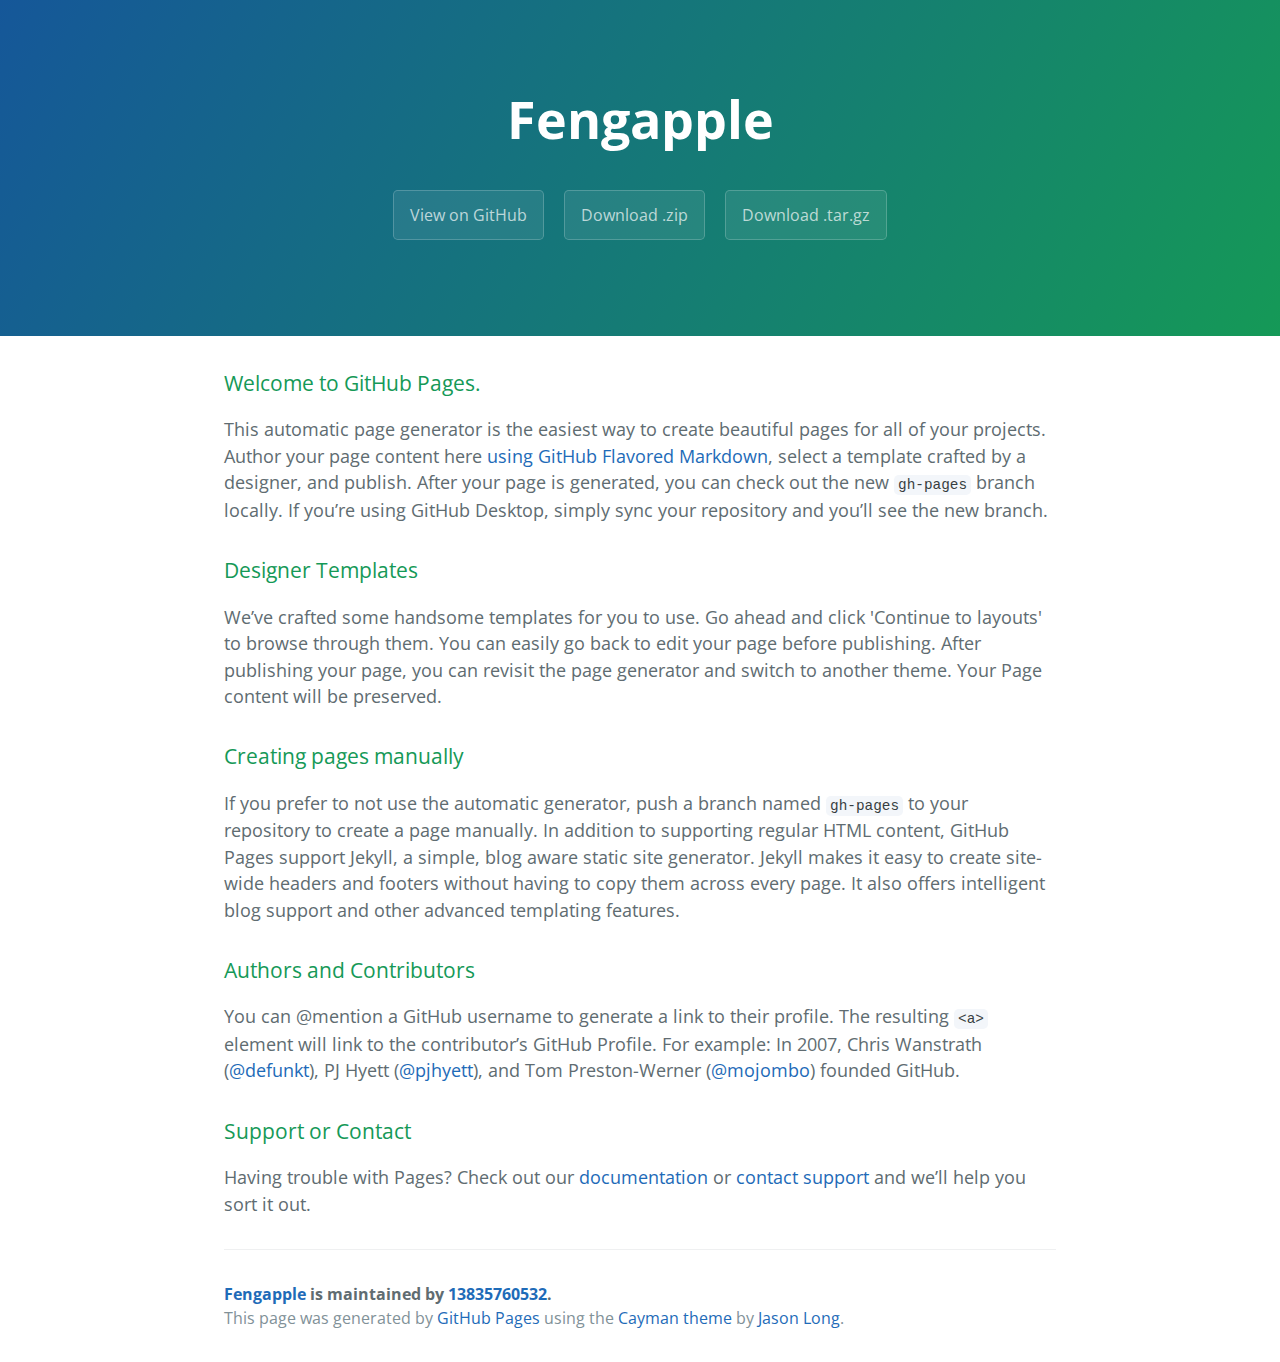
<file: index.html>
<!DOCTYPE html>
<html lang="en-us">
  <head>
    <meta charset="UTF-8">
    <title>Fengapple by 13835760532</title>
    <meta name="viewport" content="width=device-width, initial-scale=1">
    <link rel="stylesheet" type="text/css" href="stylesheets/normalize.css" media="screen">
    <link href='https://fonts.googleapis.com/css?family=Open+Sans:400,700' rel='stylesheet' type='text/css'>
    <link rel="stylesheet" type="text/css" href="stylesheets/stylesheet.css" media="screen">
    <link rel="stylesheet" type="text/css" href="stylesheets/github-light.css" media="screen">
  </head>
  <body>
    <section class="page-header">
      <h1 class="project-name">Fengapple</h1>
      <h2 class="project-tagline"></h2>
      <a href="https://github.com/13835760532/fengapple" class="btn">View on GitHub</a>
      <a href="https://github.com/13835760532/fengapple/zipball/master" class="btn">Download .zip</a>
      <a href="https://github.com/13835760532/fengapple/tarball/master" class="btn">Download .tar.gz</a>
    </section>

    <section class="main-content">
      <h3>
<a id="welcome-to-github-pages" class="anchor" href="#welcome-to-github-pages" aria-hidden="true"><span aria-hidden="true" class="octicon octicon-link"></span></a>Welcome to GitHub Pages.</h3>

<p>This automatic page generator is the easiest way to create beautiful pages for all of your projects. Author your page content here <a href="https://guides.github.com/features/mastering-markdown/">using GitHub Flavored Markdown</a>, select a template crafted by a designer, and publish. After your page is generated, you can check out the new <code>gh-pages</code> branch locally. If you’re using GitHub Desktop, simply sync your repository and you’ll see the new branch.</p>

<h3>
<a id="designer-templates" class="anchor" href="#designer-templates" aria-hidden="true"><span aria-hidden="true" class="octicon octicon-link"></span></a>Designer Templates</h3>

<p>We’ve crafted some handsome templates for you to use. Go ahead and click 'Continue to layouts' to browse through them. You can easily go back to edit your page before publishing. After publishing your page, you can revisit the page generator and switch to another theme. Your Page content will be preserved.</p>

<h3>
<a id="creating-pages-manually" class="anchor" href="#creating-pages-manually" aria-hidden="true"><span aria-hidden="true" class="octicon octicon-link"></span></a>Creating pages manually</h3>

<p>If you prefer to not use the automatic generator, push a branch named <code>gh-pages</code> to your repository to create a page manually. In addition to supporting regular HTML content, GitHub Pages support Jekyll, a simple, blog aware static site generator. Jekyll makes it easy to create site-wide headers and footers without having to copy them across every page. It also offers intelligent blog support and other advanced templating features.</p>

<h3>
<a id="authors-and-contributors" class="anchor" href="#authors-and-contributors" aria-hidden="true"><span aria-hidden="true" class="octicon octicon-link"></span></a>Authors and Contributors</h3>

<p>You can @mention a GitHub username to generate a link to their profile. The resulting <code>&lt;a&gt;</code> element will link to the contributor’s GitHub Profile. For example: In 2007, Chris Wanstrath (<a href="https://github.com/defunkt" class="user-mention">@defunkt</a>), PJ Hyett (<a href="https://github.com/pjhyett" class="user-mention">@pjhyett</a>), and Tom Preston-Werner (<a href="https://github.com/mojombo" class="user-mention">@mojombo</a>) founded GitHub.</p>

<h3>
<a id="support-or-contact" class="anchor" href="#support-or-contact" aria-hidden="true"><span aria-hidden="true" class="octicon octicon-link"></span></a>Support or Contact</h3>

<p>Having trouble with Pages? Check out our <a href="https://help.github.com/pages">documentation</a> or <a href="https://github.com/contact">contact support</a> and we’ll help you sort it out.</p>

      <footer class="site-footer">
        <span class="site-footer-owner"><a href="https://github.com/13835760532/fengapple">Fengapple</a> is maintained by <a href="https://github.com/13835760532">13835760532</a>.</span>

        <span class="site-footer-credits">This page was generated by <a href="https://pages.github.com">GitHub Pages</a> using the <a href="https://github.com/jasonlong/cayman-theme">Cayman theme</a> by <a href="https://twitter.com/jasonlong">Jason Long</a>.</span>
      </footer>

    </section>

  
  </body>
</html>
</file>
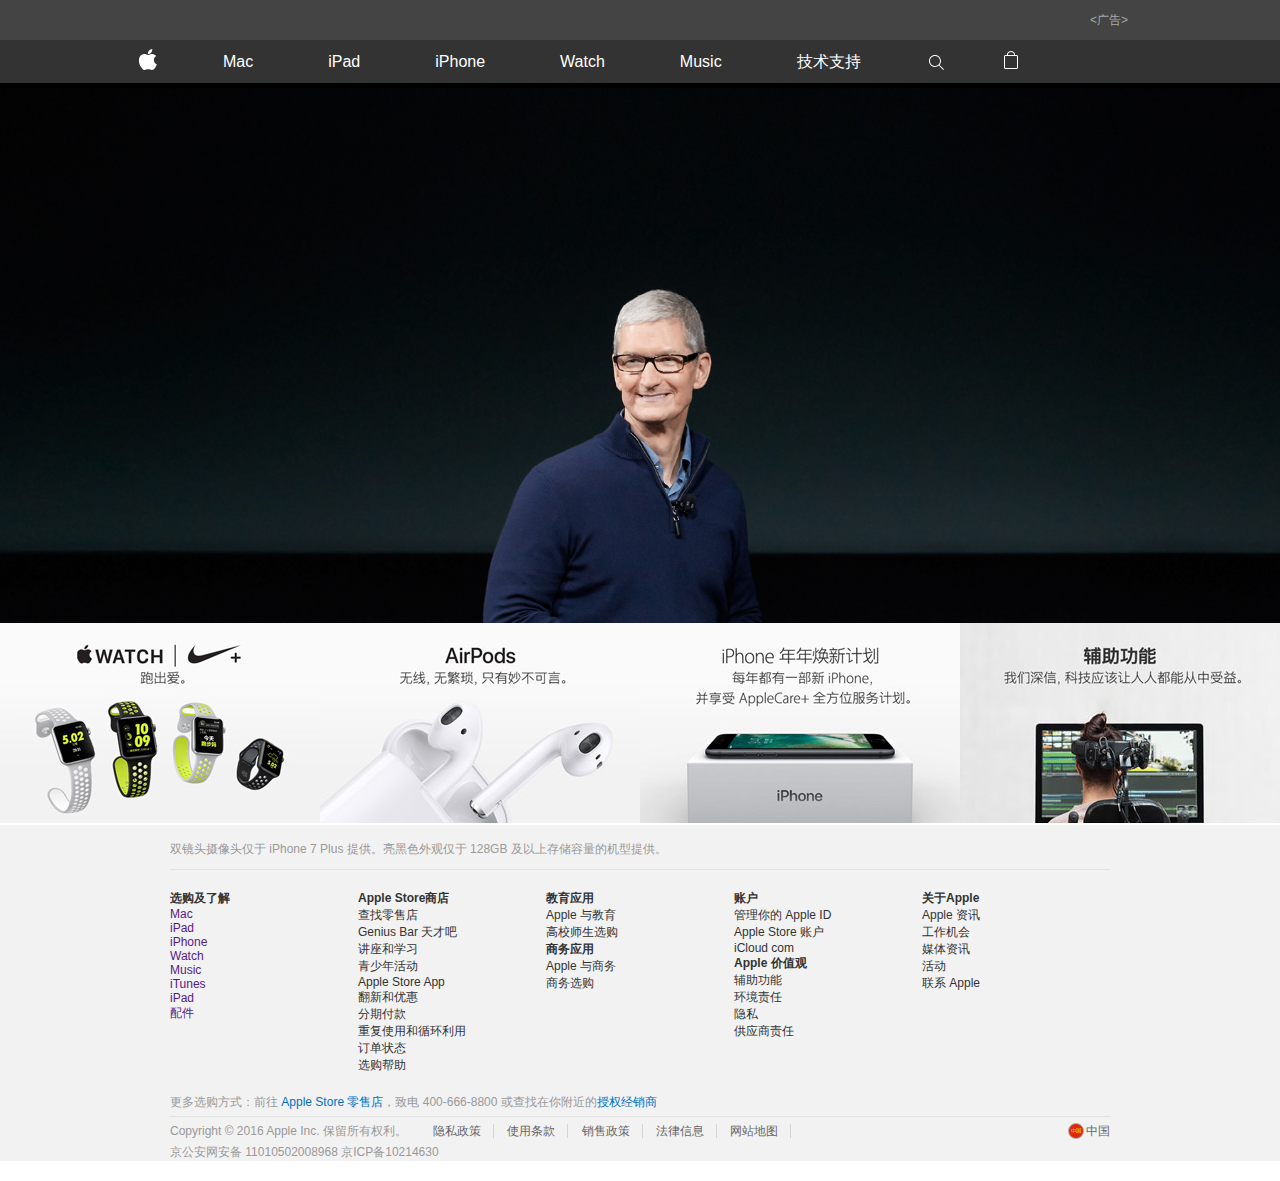
<file: apple/apple.html>
<!doctype html>
<html lang="en">
<head>
    <meta charset="UTF-8">
    <meta name="viewport"
          content="width=device-width, user-scalable=no, initial-scale=1.0, maximum-scale=1.0, minimum-scale=1.0">
    <meta http-equiv="X-UA-Compatible" content="ie=edge">
    <title>Document</title>
    <link rel="stylesheet" href="apple.css">
    <script src="js/jquery.js"></script>
    <script src="js/index.js"></script>
</head>
<style>
    body{
        height: 100%;
    }
    body,ul,li,p,h3{
       padding: 0;
        margin: 0;
        list-style: none;
        font-family: "HanHei SC", PingHei, "PingFang SC", "Helvetica Neue", Helvetica, Arial, sans-serif;
    }
    a{
        margin: 0;
        text-decoration: none;
    }
    .headban{
        width: 100%;
        height: 40px;
        background: #444;
    }
    .headtext{
        max-width: 976px;
        text-align: right;
        line-height: 40px;
        font-size: 12px;
        color:#a8a8aa;
        margin: 0 auto;
    }
    .nav{
        width: 100%;
        background: rgba(0,0,0,0.8);
        display: inline-block;
    }
    .main{
        width: 100%;
    }
    .navdh{
        max-width: 1024px;
        padding: 0 10px;
        box-sizing: border-box;
        text-align: center;
        margin: 0 auto;
        overflow: hidden;
        position: relative;
    }
    .navlist{
        height: 44px;
        float: left;
    }
    .small{
        float: left;
        height: 48px;
        text-align: center;
    }
    .navlist li{
        display: inline-block;
        float: left;
        margin-right: 55px;
    }
    .navlist li:nth-child(9){
        float: right;
        margin-right: 0;
    }
    .navcon{
        display: inline-block;
        height: 44px;
        padding: 0 10px;
        box-sizing: border-box;
        line-height: 44px;
        color: #FFFFFF;
    }
    .banner{
        width: 100%;
        min-height:540px;
        margin-top: -5px;
    }
    .imgbox{
        width:100%;
        height: 540px;
    }
    .img{
        display: block;
        width: 100%;
        height: 540px;
        background: url("img/event_large.jpg");
        background-repeat: no-repeat;
        background-size:cover;
        background-position: 50% 28%;
    }
    .list{
        width: 25%;
        box-sizing: border-box;
        border-top: 2px solid #fff;
        border-right: 2px solid #fff;
        float: left;
    }
    .k{
        border-bottom: 2px solid #FFFFFF;
    }
    footer{
        width: 100%;
        height: 100%;
        background:#f2f2f2;
    }
    .foot{
        max-width:980px;
        padding: 0 20px;
        margin: 0 auto;
    }
    .foot1{
        border-bottom: 1px solid #e3e3e3;
        color: #999;
        padding: 16px 0 11px;
        font-size: 12px;
    }
    .foot2{
        width: 100%;
        padding-top: 20px;
        box-sizing: border-box;
        overflow: hidden;
    }
    .foot2-1{
        width:20%;
        float: left;
        color: #333333;
        font-size: 12px;
    }
    .foot2-1 h3{
        font-size: 12px;
    }
    .renzheng{
        color: #999;
        padding: 20px 0 24px;
        font-size: 12px;
    }
    .r1{
        margin-bottom: 6px;
        padding-bottom: 5px;
        border-bottom: 1px solid #e3e3e3;
    }
    .r2{
        overflow: hidden;
    }
    .r2-1{
        float: left;
        margin-right: 26px;
    }
    .r2-2{
        float: left;
        margin-right: 26px;
    }
    .r2-2 a{
        border-right: 1px solid #d6d6d6;
        margin-right: 10px;
        padding-right: 12px;
        font-size: 12px;
        color:  #666;
    }
    .r2-icon{
        float: right;
        overflow: hidden;
    }
    .r2-icon a{
        display: block;
        width: 16px;
        height: 16px;
        float: left;
        margin-right: 2px;
        background: url("img/16.png") no-repeat;
    }
    .r2-icon span{
        float: left;
        font-size: 12px;
        color: #666;
    }
    .copy{
        margin-top:-20px;
        margin-bottom:20px;
        color:#999;
        font-size: 12px;
    }
    .copy a{
        color: #999;
    }
    .small2{
        display:inline-block;
        height: 48px;
        width: 20px;
        background: url("img/image_small.svg") no-repeat;
    }
    .small1{
        width:48px;
        height:48px;
        position: absolute;
        left: 0;
        top: 0px;
    }
    .small1 span{
        width: 17px;
        height: 1px;
        background: #fff;
        position: absolute;
        left: 16px;
        top:20px;
        z-index: 1;
    }
    .small1 #line{
        width: 17px;
        height: 1px;
        background: #fff;
        position: absolute;
        left: 16px;
        top:25px;
        z-index: 1;
    }
    .small3{
        width:48px;
        height:48px;
        position: absolute;
        right: 0;
        top: 0; 
        background: url("img/image_small (1).svg") no-repeat center;
    }
    .con{
        background: url("img/image_small.svg") no-repeat center;
    }
    .con4{
        background: url("img/image_large (2).svg") no-repeat center;
    }
    .con3{
       background: url("img/image_large (1).svg") no-repeat center;
    }
    .lis-con{
        width: 100%;
        display: block;
        height: 38px;
        line-height: 38px;
        font-weight: none;
        font-size: 12px;
        color: #333;
    }
    .lis-k{
        border-bottom: 1px solid #e3e3e3;
    }
    .lis-s{
        width: 100%;
        line-height: 38px;
        padding-bottom: 16px;
        display: none;
    }
    .lis-scs{
        padding: 0 14px;
        display: block;
        height: 38px;
        width: 100%;
        color: #333;
        font-size: 12px;
    }
</style>
<body>
<div class="headban">
    <div class="headtext"><广告></div>
</div>
<div class="main">
    <div class="nav">
        <div class="navdh">
            <ul class="small">
                <li><a href="" class="small1">
                    <span></span>
                    <span id="line"></span>
                </a></li>
                <li><span href="" class="small2"></span></li>
                <li><a href="" class="small3"></a></li>
                <ul class="hidden">

                </ul>
            </ul>
            <ul class="navlist">
                <li><a href="" class="navcon con"></a></li>
                <li><a href="" class="navcon">Mac</a></li>
                <li><a href="" class="navcon">iPad</a></li>
                <li><a href="" class="navcon">iPhone</a></li>
                <li><a href="" class="navcon">Watch</a></li>
                <li><a href="" class="navcon">Music</a></li>
                <li><a href="" class="navcon">技术支持</a></li>
                <li><a href="" class="navcon con3"></a></li>
                <li><a href="" class="navcon con4"></a></li>
            </ul>
        </div>
    </div>
    <div class="banner">
        <div class="imgbox">
            <a href="" class="img"></a>
        </div>
    </div>
    <div class="container k">
    <ul class="row">
        <li class=" col-l-3 col-m-6 col-s-12">
            <a href="" class="list1"></a>
        </li>
        <li class=" col-l-3 col-m-6 col-s-12">
            <a href="" class="list2"></a>
        </li>
        <li class=" col-l-3 col-m-6 col-s-12">
            <a href="" class="list3"></a>
        </li>
        <li class=" col-l-3 col-m-6 col-s-12">
            <a href="" class="list4"></a>
        </li>
    </ul>
    </div>
</div>
<footer>
<div class="foot">
    <div class="foot1">双镜头摄像头仅于 iPhone 7 Plus 提供。亮黑色外观仅于 128GB 及以上存储容量的机型提供。</div>
    <div class="foot2">
        <div class="foot2-1">
            <h3>选购及了解</h3>
            <ul>
                <li><a href="">Mac</a></li>
                <li><a href="">iPad</a></li>
                <li><a href="">iPhone</a></li>
                <li><a href="">Watch</a></li>
                <li><a href="">Music</a></li>
                <li><a href="">iTunes</a></li>
                <li><a href="">iPad</a></li>
                <li><a href="">配件</a></li>
            </ul>
        </div>
        <div class="foot2-1">
            <h3>Apple Store商店</h3>
            <ul>
                <li>查找零售店</li>
                <li>Genius Bar 天才吧</li>
                <li>讲座和学习</li>
                <li>青少年活动</li>
                <li>Apple Store App</li>
                <li>翻新和优惠</li>
                <li>分期付款</li>
                <li>重复使用和循环利用</li>
                <li>订单状态</li>
                <li>选购帮助</li>
            </ul>
        </div>
        <div class="foot2-1">
            <h3>教育应用</h3>
            <ul>
                <li>Apple 与教育</li>
                <li>高校师生选购</li>
            </ul>
            <h3>商务应用</h3>
            <ul>
                <li>Apple 与商务</li>
                <li>商务选购</li>
            </ul>
        </div>
        <div class="foot2-1">
            <h3>账户</h3>
            <ul>
                <li>管理你的 Apple ID</li>
                <li>Apple Store 账户</li>
                <li>iCloud com</li>
            </ul>
            <h3>Apple 价值观</h3>
            <ul>
                <li>辅助功能</li>
                <li>环境责任</li>
                <li>隐私</li>
                <li>供应商责任</li>
            </ul>
        </div>
        <div class="foot2-1">
            <h3>关于Apple</h3>
            <ul>
                <li>Apple 资讯</li>
                <li>工作机会</li>
                <li>媒体资讯</li>
                <li>活动</li>
                <li>联系 Apple</li>
            </ul>
        </div>
    </div>
    <div class="renzheng">
        <div class="r1">
            更多选购方式：前往 <span style="color:#0070c9">Apple Store 零售店</span>，致电 400-666-8800 或查找在你附近的<span><a href="" style="color:#0070c9">授权经销商</a></span>
        </div>
        <div class="r2">
            <div class="r2-1">Copyright © 2016 Apple Inc. 保留所有权利。</div>
            <div class="r2-2">
                <a>隐私政策</a>
                <a>使用条款</a>
                <a>销售政策</a>
                <a href="">法律信息</a>
                <a href="">网站地图</a>
            </div>
            <div class="r2-icon">
                <a href=""></a>
                <span>中国</span>
            </div>
        </div>
    </div>
    <p class="copy">
        京公安网安备 11010502008968
        <a href="">京ICP备10214630</a>
    </p>
</div>
    <div class="footsmall">
        <div class="foot1">双镜头摄像头仅于 iPhone 7 Plus 提供。亮黑色外观仅于 128GB 及以上存储容量的机型提供。</div>
        <div class="foot2">
             <div class="lis">
                 <div class="lis-k">
                     <h3 class="lis-con">选购及了解</h3>
                 </div>
                 <ul class="lis-s">
                     <li class="lis-sc"><a href="" class="lis-scs">Mac</a></li>
                     <li class="lis-sc"><a href="" class="lis-scs">iPod</a></li>
                     <li class="lis-sc"><a href="" class="lis-scs">iPhone</a></li>
                     <li class="lis-sc"><a href="" class="lis-scs">Watch</a></li>
                     <li class="lis-sc"><a href="" class="lis-scs">Music</a></li>
                     <li class="lis-sc"><a href="" class="lis-scs">iTunes</a></li>
                     <li class="lis-sc"><a href="" class="lis-scs">iPod</a></li>
                     <li class="lis-sc"><a href="" class="lis-scs">配件</a></li>
                 </ul>
             </div>
             <div class="lis">
                <div class="lis-k">
                    <h3 class="lis-con">Apple Store商店</h3>
                </div>
                 <ul class="lis-s">
                     <li class="lis-sc"><a href="" class="lis-scs">查找零售店</a></li>
                     <li class="lis-sc"><a href="" class="lis-scs">Genius Bar 天才吧</a></li>
                     <li class="lis-sc"><a href="" class="lis-scs">讲座和学习</a></li>
                     <li class="lis-sc"><a href="" class="lis-scs">青少年活动</a></li>
                     <li class="lis-sc"><a href="" class="lis-scs">Apple Store App</a></li>
                     <li class="lis-sc"><a href="" class="lis-scs">翻新和优惠</a></li>
                     <li class="lis-sc"><a href="" class="lis-scs">分期付款</a></li>
                     <li class="lis-sc"><a href="" class="lis-scs">重复使用和循环利用</a></li>
                     <li class="lis-sc"><a href="" class="lis-scs">订单状态</a></li>
                     <li class="lis-sc"><a href="" class="lis-scs">选购帮助</a></li>
                 </ul>
            </div>
             <div class="lis">
                <div class="lis-k">
                    <h3 class="lis-con">教育应用</h3>
                </div>
                 <ul class="lis-s">
                     <li class="lis-sc"><a href="" class="lis-scs">Apple 与教育</a></li>
                     <li class="lis-sc"><a href="" class="lis-scs">高校生选购</a></li>
                 </ul>
            </div>
            <div class="lis">
                <div class="lis-k">
                    <h3 class="lis-con">商务应用</h3>
                </div>
                <ul class="lis-s">
                    <li class="lis-sc"><a href="" class="lis-scs">Apple 与商务</a></li>
                    <li class="lis-sc"><a href="" class="lis-scs">商务选购</a></li>
                </ul>
            </div>
             <div class="lis">
                <div class="lis-k">
                    <h3 class="lis-con">账户</h3>
                </div>
                 <ul class="lis-s">
                     <li class="lis-sc"><a href="" class="lis-scs">管理你的 Apple ID</a></li>
                     <li class="lis-sc"><a href="" class="lis-scs">Apple Store 帐户</a></li>
                     <li class="lis-sc"><a href="" class="lis-scs">iCloud.com</a></li>
                 </ul>
            </div>
            <div class="lis">
                <div class="lis-k">
                    <h3 class="lis-con">APP 价值观</h3>
                </div>
                <ul class="lis-s">
                    <li class="lis-sc"><a href="" class="lis-scs">辅助功能</a></li>
                    <li class="lis-sc"><a href="" class="lis-scs">环境责任</a></li>
                    <li class="lis-sc"><a href="" class="lis-scs">隐私</a></li>
                    <li class="lis-sc"><a href="" class="lis-scs">供应商责任</a></li>
                </ul>
            </div>
             <div class="lis">
                <div class="lis-k">
                    <h3 class="lis-con">关于Apple</h3>
                </div>
                 <ul class="lis-s">
                     <li class="lis-sc"><a href="" class="lis-scs">Apple 资讯</a></li>
                     <li class="lis-sc"><a href="" class="lis-scs">工作机会</a></li>
                     <li class="lis-sc"><a href="" class="lis-scs">媒体资讯</a></li>
                     <li class="lis-sc"><a href="" class="lis-scs">活动</a></li>
                     <li class="lis-sc"><a href="" class="lis-scs">联系Apple</a></li>
                 </ul>
            </div>
        </div>
        <div class="renzheng">
            <div class="r1">
                更多选购方式：前往 <span style="color:#0070c9">Apple Store 零售店</span>，致电 400-666-8800 或查找在你附近的<span><a href="" style="color:#0070c9">授权经销商</a></span>
            </div>
            <div class="r2">
                <div class="r2-1">Copyright © 2016 Apple Inc. 保留所有权利。</div>
                <div class="r2-2">
                    <a>隐私政策</a>
                    <a>使用条款</a>
                    <a>销售政策</a>
                    <a href="">法律信息</a>
                    <a href="">网站地图</a>
                </div>
                <div class="r2-icon">
                    <a href=""></a>
                    <span>中国</span>
                </div>
            </div>
        </div>
        <p class="copy">
            京公安网安备 11010502008968
            <a href="">京ICP备10214630</a>
        </p>
    </div>
</footer>
</body>
</html>
</file>
<file: stylesheets/stylesheet.css>
* {
  box-sizing: border-box; }

body {
  padding: 0;
  margin: 0;
  font-family: "Open Sans", "Helvetica Neue", Helvetica, Arial, sans-serif;
  font-size: 16px;
  line-height: 1.5;
  color: #606c71; }

a {
  color: #1e6bb8;
  text-decoration: none; }
  a:hover {
    text-decoration: underline; }

.btn {
  display: inline-block;
  margin-bottom: 1rem;
  color: rgba(255, 255, 255, 0.7);
  background-color: rgba(255, 255, 255, 0.08);
  border-color: rgba(255, 255, 255, 0.2);
  border-style: solid;
  border-width: 1px;
  border-radius: 0.3rem;
  transition: color 0.2s, background-color 0.2s, border-color 0.2s; }
  .btn + .btn {
    margin-left: 1rem; }

.btn:hover {
  color: rgba(255, 255, 255, 0.8);
  text-decoration: none;
  background-color: rgba(255, 255, 255, 0.2);
  border-color: rgba(255, 255, 255, 0.3); }

@media screen and (min-width: 64em) {
  .btn {
    padding: 0.75rem 1rem; } }

@media screen and (min-width: 42em) and (max-width: 64em) {
  .btn {
    padding: 0.6rem 0.9rem;
    font-size: 0.9rem; } }

@media screen and (max-width: 42em) {
  .btn {
    display: block;
    width: 100%;
    padding: 0.75rem;
    font-size: 0.9rem; }
    .btn + .btn {
      margin-top: 1rem;
      margin-left: 0; } }

.page-header {
  color: #fff;
  text-align: center;
  background-color: #159957;
  background-image: linear-gradient(120deg, #155799, #159957); }

@media screen and (min-width: 64em) {
  .page-header {
    padding: 5rem 6rem; } }

@media screen and (min-width: 42em) and (max-width: 64em) {
  .page-header {
    padding: 3rem 4rem; } }

@media screen and (max-width: 42em) {
  .page-header {
    padding: 2rem 1rem; } }

.project-name {
  margin-top: 0;
  margin-bottom: 0.1rem; }

@media screen and (min-width: 64em) {
  .project-name {
    font-size: 3.25rem; } }

@media screen and (min-width: 42em) and (max-width: 64em) {
  .project-name {
    font-size: 2.25rem; } }

@media screen and (max-width: 42em) {
  .project-name {
    font-size: 1.75rem; } }

.project-tagline {
  margin-bottom: 2rem;
  font-weight: normal;
  opacity: 0.7; }

@media screen and (min-width: 64em) {
  .project-tagline {
    font-size: 1.25rem; } }

@media screen and (min-width: 42em) and (max-width: 64em) {
  .project-tagline {
    font-size: 1.15rem; } }

@media screen and (max-width: 42em) {
  .project-tagline {
    font-size: 1rem; } }

.main-content :first-child {
  margin-top: 0; }
.main-content img {
  max-width: 100%; }
.main-content h1, .main-content h2, .main-content h3, .main-content h4, .main-content h5, .main-content h6 {
  margin-top: 2rem;
  margin-bottom: 1rem;
  font-weight: normal;
  color: #159957; }
.main-content p {
  margin-bottom: 1em; }
.main-content code {
  padding: 2px 4px;
  font-family: Consolas, "Liberation Mono", Menlo, Courier, monospace;
  font-size: 0.9rem;
  color: #383e41;
  background-color: #f3f6fa;
  border-radius: 0.3rem; }
.main-content pre {
  padding: 0.8rem;
  margin-top: 0;
  margin-bottom: 1rem;
  font: 1rem Consolas, "Liberation Mono", Menlo, Courier, monospace;
  color: #567482;
  word-wrap: normal;
  background-color: #f3f6fa;
  border: solid 1px #dce6f0;
  border-radius: 0.3rem; }
  .main-content pre > code {
    padding: 0;
    margin: 0;
    font-size: 0.9rem;
    color: #567482;
    word-break: normal;
    white-space: pre;
    background: transparent;
    border: 0; }
.main-content .highlight {
  margin-bottom: 1rem; }
  .main-content .highlight pre {
    margin-bottom: 0;
    word-break: normal; }
.main-content .highlight pre, .main-content pre {
  padding: 0.8rem;
  overflow: auto;
  font-size: 0.9rem;
  line-height: 1.45;
  border-radius: 0.3rem; }
.main-content pre code, .main-content pre tt {
  display: inline;
  max-width: initial;
  padding: 0;
  margin: 0;
  overflow: initial;
  line-height: inherit;
  word-wrap: normal;
  background-color: transparent;
  border: 0; }
  .main-content pre code:before, .main-content pre code:after, .main-content pre tt:before, .main-content pre tt:after {
    content: normal; }
.main-content ul, .main-content ol {
  margin-top: 0; }
.main-content blockquote {
  padding: 0 1rem;
  margin-left: 0;
  color: #819198;
  border-left: 0.3rem solid #dce6f0; }
  .main-content blockquote > :first-child {
    margin-top: 0; }
  .main-content blockquote > :last-child {
    margin-bottom: 0; }
.main-content table {
  display: block;
  width: 100%;
  overflow: auto;
  word-break: normal;
  word-break: keep-all; }
  .main-content table th {
    font-weight: bold; }
  .main-content table th, .main-content table td {
    padding: 0.5rem 1rem;
    border: 1px solid #e9ebec; }
.main-content dl {
  padding: 0; }
  .main-content dl dt {
    padding: 0;
    margin-top: 1rem;
    font-size: 1rem;
    font-weight: bold; }
  .main-content dl dd {
    padding: 0;
    margin-bottom: 1rem; }
.main-content hr {
  height: 2px;
  padding: 0;
  margin: 1rem 0;
  background-color: #eff0f1;
  border: 0; }

@media screen and (min-width: 64em) {
  .main-content {
    max-width: 64rem;
    padding: 2rem 6rem;
    margin: 0 auto;
    font-size: 1.1rem; } }

@media screen and (min-width: 42em) and (max-width: 64em) {
  .main-content {
    padding: 2rem 4rem;
    font-size: 1.1rem; } }

@media screen and (max-width: 42em) {
  .main-content {
    padding: 2rem 1rem;
    font-size: 1rem; } }

.site-footer {
  padding-top: 2rem;
  margin-top: 2rem;
  border-top: solid 1px #eff0f1; }

.site-footer-owner {
  display: block;
  font-weight: bold; }

.site-footer-credits {
  color: #819198; }

@media screen and (min-width: 64em) {
  .site-footer {
    font-size: 1rem; } }

@media screen and (min-width: 42em) and (max-width: 64em) {
  .site-footer {
    font-size: 1rem; } }

@media screen and (max-width: 42em) {
  .site-footer {
    font-size: 0.9rem; } }
</file>
<file: stylesheets/github-light.css>
/*
The MIT License (MIT)

Copyright (c) 2016 GitHub, Inc.

Permission is hereby granted, free of charge, to any person obtaining a copy
of this software and associated documentation files (the "Software"), to deal
in the Software without restriction, including without limitation the rights
to use, copy, modify, merge, publish, distribute, sublicense, and/or sell
copies of the Software, and to permit persons to whom the Software is
furnished to do so, subject to the following conditions:

The above copyright notice and this permission notice shall be included in all
copies or substantial portions of the Software.

THE SOFTWARE IS PROVIDED "AS IS", WITHOUT WARRANTY OF ANY KIND, EXPRESS OR
IMPLIED, INCLUDING BUT NOT LIMITED TO THE WARRANTIES OF MERCHANTABILITY,
FITNESS FOR A PARTICULAR PURPOSE AND NONINFRINGEMENT. IN NO EVENT SHALL THE
AUTHORS OR COPYRIGHT HOLDERS BE LIABLE FOR ANY CLAIM, DAMAGES OR OTHER
LIABILITY, WHETHER IN AN ACTION OF CONTRACT, TORT OR OTHERWISE, ARISING FROM,
OUT OF OR IN CONNECTION WITH THE SOFTWARE OR THE USE OR OTHER DEALINGS IN THE
SOFTWARE.

*/

.pl-c /* comment */ {
  color: #969896;
}

.pl-c1 /* constant, variable.other.constant, support, meta.property-name, support.constant, support.variable, meta.module-reference, markup.raw, meta.diff.header */,
.pl-s .pl-v /* string variable */ {
  color: #0086b3;
}

.pl-e /* entity */,
.pl-en /* entity.name */ {
  color: #795da3;
}

.pl-smi /* variable.parameter.function, storage.modifier.package, storage.modifier.import, storage.type.java, variable.other */,
.pl-s .pl-s1 /* string source */ {
  color: #333;
}

.pl-ent /* entity.name.tag */ {
  color: #63a35c;
}

.pl-k /* keyword, storage, storage.type */ {
  color: #a71d5d;
}

.pl-s /* string */,
.pl-pds /* punctuation.definition.string, string.regexp.character-class */,
.pl-s .pl-pse .pl-s1 /* string punctuation.section.embedded source */,
.pl-sr /* string.regexp */,
.pl-sr .pl-cce /* string.regexp constant.character.escape */,
.pl-sr .pl-sre /* string.regexp source.ruby.embedded */,
.pl-sr .pl-sra /* string.regexp string.regexp.arbitrary-repitition */ {
  color: #183691;
}

.pl-v /* variable */ {
  color: #ed6a43;
}

.pl-id /* invalid.deprecated */ {
  color: #b52a1d;
}

.pl-ii /* invalid.illegal */ {
  color: #f8f8f8;
  background-color: #b52a1d;
}

.pl-sr .pl-cce /* string.regexp constant.character.escape */ {
  font-weight: bold;
  color: #63a35c;
}

.pl-ml /* markup.list */ {
  color: #693a17;
}

.pl-mh /* markup.heading */,
.pl-mh .pl-en /* markup.heading entity.name */,
.pl-ms /* meta.separator */ {
  font-weight: bold;
  color: #1d3e81;
}

.pl-mq /* markup.quote */ {
  color: #008080;
}

.pl-mi /* markup.italic */ {
  font-style: italic;
  color: #333;
}

.pl-mb /* markup.bold */ {
  font-weight: bold;
  color: #333;
}

.pl-md /* markup.deleted, meta.diff.header.from-file */ {
  color: #bd2c00;
  background-color: #ffecec;
}

.pl-mi1 /* markup.inserted, meta.diff.header.to-file */ {
  color: #55a532;
  background-color: #eaffea;
}

.pl-mdr /* meta.diff.range */ {
  font-weight: bold;
  color: #795da3;
}

.pl-mo /* meta.output */ {
  color: #1d3e81;
}
</file>
<file: apple/apple.css>
* {
    box-sizing: border-box;
}
/*小屏的时候*/
.container {
    width: 100%;
    margin: auto;
}
.nav{
    height: 48px;
}
.small{
    width: 100%;
    display: block;
}
.navlist{
    display: none;
}
.container > .row {
    width: 100%;
}
.container > .row:before,
.container > .row:after {
    content: "";
    display: block;
}
.container > .row:after {
    clear: both;
}
.container-fluid {
    width: 100%;
    margin: auto;
}
.container-fluid > .row {
    width: 100%;
}
.container-fluid > .row:before,
.container-fluid > .row:after {
    content: "";
    display: block;
}
.container-fluid > .row:after {
    clear: both;
}
/*最小屏*/
.container > .row > .col-s-1 {
    float: left;
    width: 8.33333333%;
}
.container-fluid > .row > .col-s-1 {
    float: left;
    width: 8.33333333%;
}
.container > .row > .col-s-2 {
    float: left;
    width: 16.66666667%;
}
.container-fluid > .row > .col-s-2 {
    float: left;
    width: 16.66666667%;
}
.container > .row > .col-s-3 {
    float: left;
    width: 25%;
}
.container-fluid > .row > .col-s-3 {
    float: left;
    width: 25%;
}
.container > .row > .col-s-4 {
    float: left;
    width: 33.33333333%;
}
.container-fluid > .row > .col-s-4 {
    float: left;
    width: 33.33333333%;
}
.container > .row > .col-s-5 {
    float: left;
    width: 41.66666667%;
}
.container-fluid > .row > .col-s-5 {
    float: left;
    width: 41.66666667%;
}
.container > .row > .col-s-6 {
    float: left;
    width: 50%;
}
.container-fluid > .row > .col-s-6 {
    float: left;
    width: 50%;
}
.container > .row > .col-s-7 {
    float: left;
    width: 58.33333333%;
}
.container-fluid > .row > .col-s-7 {
    float: left;
    width: 58.33333333%;
}
.container > .row > .col-s-8 {
    float: left;
    width: 66.66666667%;
}
.container-fluid > .row > .col-s-8 {
    float: left;
    width: 66.66666667%;
}
.container > .row > .col-s-9 {
    float: left;
    width: 75%;
}
.container-fluid > .row > .col-s-9 {
    float: left;
    width: 75%;
}
.container > .row > .col-s-10 {
    float: left;
    width: 83.33333333%;
}
.container-fluid > .row > .col-s-10 {
    float: left;
    width: 83.33333333%;
}
.container > .row > .col-s-11 {
    float: left;
    width: 91.66666667%;
}
.container-fluid > .row > .col-s-11 {
    float: left;
    width: 91.66666667%;
}
.container > .row > .col-s-12 {
    float: left;
    width: 100%;
}
.container-fluid > .row >.col-s-12{
    float: left;
    width: 100%;
}
.footsmall{
    max-width:980px;
    padding: 0 20px;
    margin: 0 auto;
    display: block;
}
.foot{
    display: none;
}
.list1{
    background: url("img/nike_watch_small.jpg");
    background-size: 736px 200px;
    display: block;
    height: 200px;
    background-repeat: no-repeat;
    background-position: center center;
}
.list2{
     background: url("img/airpods_small.jpg");
     background-size: 736px 200px;
    display: block;
    height: 200px;
    background-position: center center;
    background-repeat: no-repeat;
 }
.list3{
    background: url("img/iphone_upgrade_small.jpg");
    background-size: 736px 200px;
    display: block;
    height: 200px;
    background-position: center center;
    background-repeat: no-repeat;
}
.list4{
    background: url("img/accessibility_small.jpg");
    background-size: 736px 200px;
    display: block;
    height: 200px;
    background-position: center center;
    background-repeat: no-repeat;
}
.col-s-hide {
    display: none;
}
/*中屏*/
@media screen and (min-width: 720px) {
    .container {
        width: 100%;
        margin: auto;
    }
    .nav{
        height: 48px;
    }
    .small{
        width: 100%;
        display: none;
    }
    .navlist{
        display: block;
    }
    .container > .row > .col-m-1 {
        float: left;
        width: 8.33333333%;
    }
    .container-fluid > .row > .col-m-1 {
        float: left;
        width: 8.33333333%;
    }
    .container > .row > .col-m-2 {
        float: left;
        width: 16.66666667%;
    }
    .container-fluid > .row > .col-m-2 {
        float: left;
        width: 16.66666667%;
    }
    .container > .row > .col-m-3 {
        float: left;
        width: 25%;
    }
    .footsmall{
        max-width:980px;
        padding: 0 20px;
        margin: 0 auto;
        display: none;
    }
    .foot{
        display: block;
    }
    .list1{
        background: url("img/nike_watch_medium.jpg");
        background-size: 640px 200px;
        display: block;
        height: 200px;
        background-repeat: no-repeat;
        background-position: center center;
    }
    .list2{
        background: url("img/airpods_medium.jpg");
        background-size: 640px 200px;
        display: block;
        height: 200px;
        background-position: center center;
        background-repeat: no-repeat;
    }
    .list3{
        background: url("img/iphone_upgrade_medium.jpg");
        background-size: 640px 200px;
        display: block;
        height: 200px;
        background-position: center center;
        background-repeat: no-repeat;
    }
    .list4{
        background: url("img/accessibility_medium.jpg");
        background-size: 640px 200px;
        display: block;
        height: 200px;
        background-position: center center;
        background-repeat: no-repeat;
    }
    .container-fluid > .row > .col-m-3 {
        float: left;
        width: 25%;
    }
    .container > .row > .col-m-4 {
        float: left;
        width: 33.33333333%;
    }
    .container-fluid > .row > .col-m-4 {
        float: left;
        width: 33.33333333%;
    }
    .container > .row > .col-m-5 {
        float: left;
        width: 41.66666667%;
    }
    .container-fluid > .row > .col-m-5 {
        float: left;
        width: 41.66666667%;
    }
    .container > .row > .col-m-6 {
        float: left;
        width: 50%;
    }
    .container-fluid > .row > .col-m-6 {
        float: left;
        width: 50%;
    }
    .container > .row > .col-m-7 {
        float: left;
        width: 58.33333333%;
    }
    .container-fluid > .row > .col-m-7 {
        float: left;
        width: 58.33333333%;
    }
    .container > .row > .col-m-8 {
        float: left;
        width: 66.66666667%;
    }
    .container-fluid > .row > .col-m-8 {
        float: left;
        width: 66.66666667%;
    }
    .container > .row > .col-m-9 {
        float: left;
        width: 75%;
    }
    .container-fluid > .row > .col-m-9 {
        float: left;
        width: 75%;
    }
    .container > .row > .col-m-10 {
        float: left;
        width: 83.33333333%;
    }
    .container-fluid > .row > .col-m-10 {
        float: left;
        width: 83.33333333%;
    }
    .container > .row > .col-m-11 {
        float: left;
        width: 91.66666667%;
    }
    .container-fluid > .row > .col-m-11 {
        float: left;
        width: 91.66666667%;
    }
    .container > .row > .col-m-12 {
        float: left;
        width: 100%;
    }
    .container-fluid > .row > .col-m-12 {
        float: left;
        width: 100%;
    }
    .col-s-hide {
        display: block;
    }
    .col-l-hide {
        display: block;
    }
    .col-m-hide {
        display: none;
    }
}
/*大屏*/
@media screen and (min-width: 1040px) {
    .container {
        width: 100%;
        margin: auto;
    }
    .small{
        display: none;
    }
    .navlist{
        display: block;
    }
    .container > .row > .col-l-1 {
        float: left;
        width: 8.33333333%;
    }
    .container-fluid > .row > .col-l-1 {
        float: left;
        width: 8.33333333%;
    }
    .container > .row > .col-l-2 {
        float: left;
        width: 16.66666667%;
    }
    .container-fluid > .row > .col-l-2 {
        float: left;
        width: 16.66666667%;
    }
    .container > .row > .col-l-3 {
        float: left;
        width: 25%;
    }
    .container-fluid > .row > .col-l-3 {
        float: left;
        width: 25%;
    }
    .list1{
        background: url("img/nike_watch_large.jpg");
        background-size: 360px 200px;
        display: block;
        height: 200px;
        background-repeat: no-repeat;
        background-position: center center;
    }
    .list2{
        background: url("img/airpods_large.jpg");
        background-size: 360px 200px;
        display: block;
        height: 200px;
        background-position: center center;
        background-repeat: no-repeat;
    }
    .list3{
        background: url("img/iphone_upgrade_large.jpg");
        background-size: 360px 200px;
        display: block;
        height: 200px;
        background-position: center center;
        background-repeat: no-repeat;
    }
    .list4{
        background: url("img/accessibility_large.jpg");
        background-size: 360px 200px;
        display: block;
        height: 200px;
        background-position: center center;
        background-repeat: no-repeat;
    }
    .container > .row > .col-l-4 {
        float: left;
        width: 33.33333333%;
    }
    .container-fluid > .row > .col-l-4 {
        float: left;
        width: 33.33333333%;
    }
    .container > .row > .col-l-5 {
        float: left;
        width: 41.66666667%;
    }
    .container-fluid > .row > .col-l-5 {
        float: left;
        width: 41.66666667%;
    }
    .container > .row > .col-l-6 {
        float: left;
        width: 50%;
    }
    .container-fluid > .row > .col-l-6 {
        float: left;
        width: 50%;
    }
    .container > .row > .col-l-7 {
        float: left;
        width: 58.33333333%;
    }
    .container-fluid > .row > .col-l-7 {
        float: left;
        width: 58.33333333%;
    }
    .container > .row > .col-l-8 {
        float: left;
        width: 66.66666667%;
    }
    .container-fluid > .row > .col-l-8 {
        float: left;
        width: 66.66666667%;
    }
    .container > .row > .col-l-9 {
        float: left;
        width: 75%;
    }
    .container-fluid > .row > .col-l-9 {
        float: left;
        width: 75%;
    }
    .container > .row > .col-l-10 {
        float: left;
        width: 83.33333333%;
    }
    .container-fluid > .row > .col-l-10 {
        float: left;
        width: 83.33333333%;
    }
    .container > .row > .col-l-11 {
        float: left;
        width: 91.66666667%;
    }
    .container-fluid > .row > .col-l-11 {
        float: left;
        width: 91.66666667%;
    }
    .container > .row > .col-l-12 {
        float: left;
        width: 100%;
    }
    .container-fluid > .row > .col-l-12 {
        float: left;
        width: 100%;
    }
    .col-s-hide {
        display: block;
    }
    .col-m-hide {
        display: block;
    }
    .col-l-hide {
        display: none;
    }
}
/*清除浮动*/
</file>
